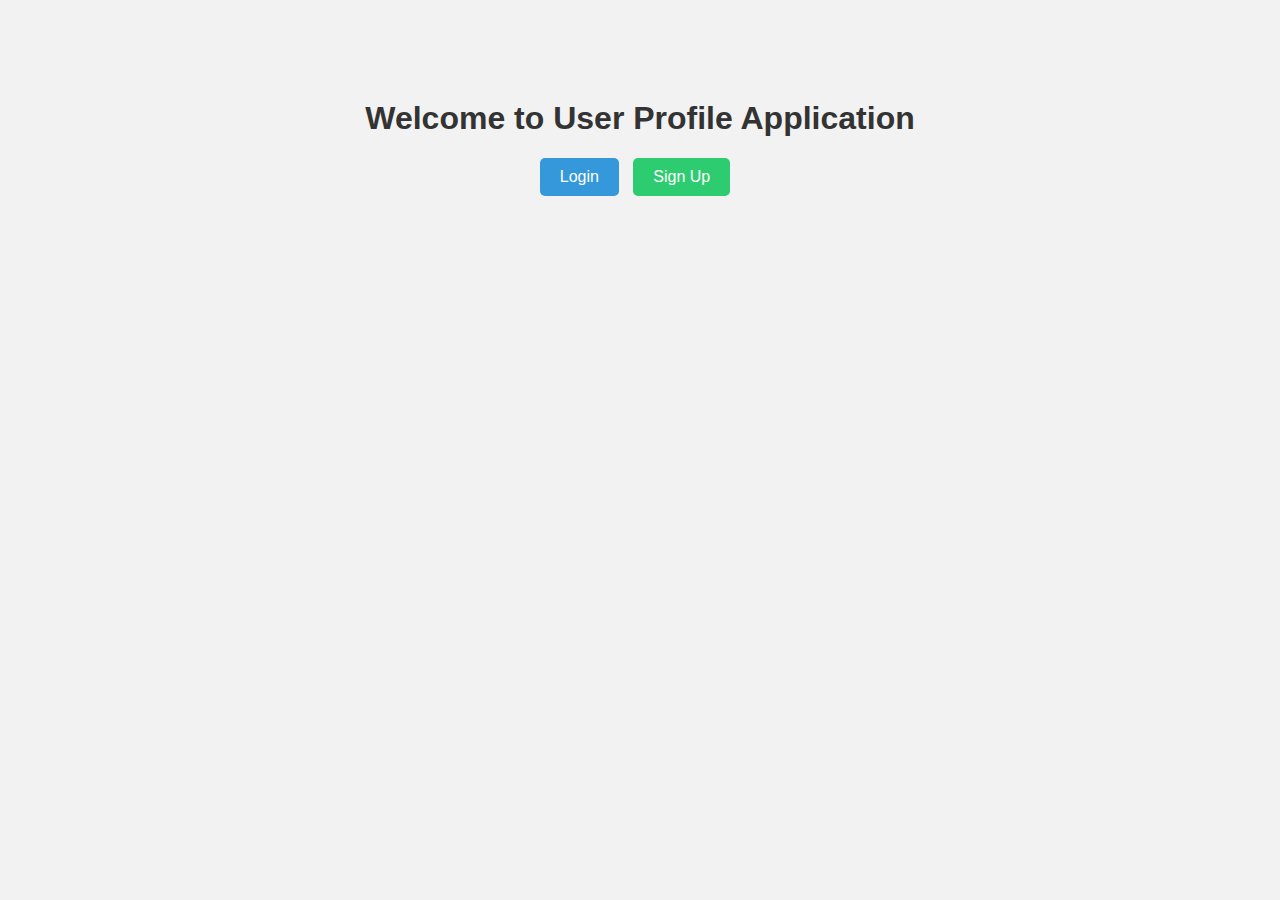
<file: index.html>
<!DOCTYPE html>
<html lang="en">
<head>
    <meta charset="UTF-8">
    <meta name="viewport" content="width=device-width, initial-scale=1.0">
    <link rel="stylesheet" href="css/styles.css">
    <title>User Profile Application</title>
</head>
<body>
    <div class="container">
        <h1>Welcome to User Profile Application</h1>
        <div class="buttons">
            <a href="login.html" class="login-btn">Login</a>
            <a href="register.html" class="signup-btn">Sign Up</a>
        </div>
    </div>
</body>
</html>
</file>
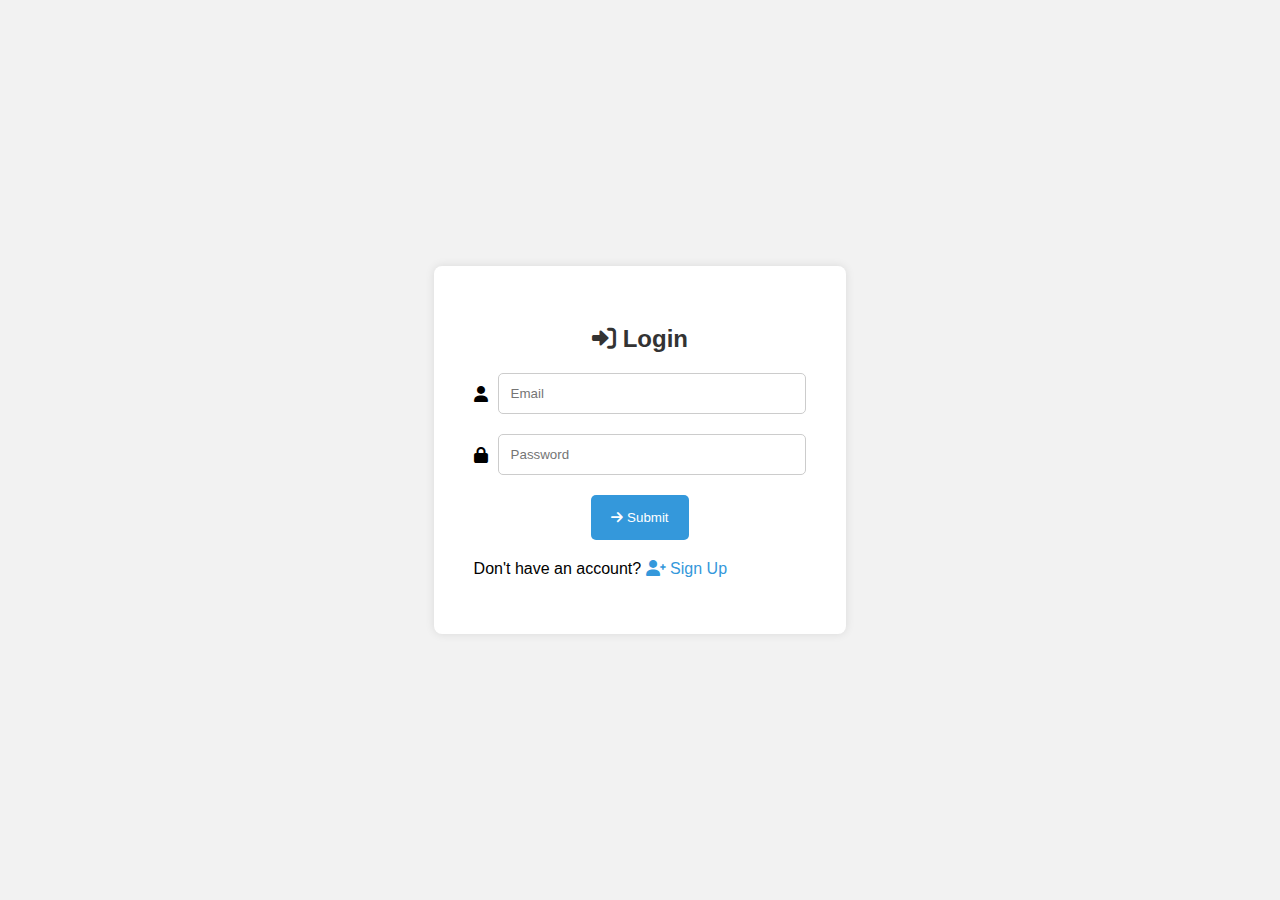
<file: login.html>
<!DOCTYPE html>
<html lang="en">
<head>
    <meta charset="UTF-8">
    <meta name="viewport" content="width=device-width, initial-scale=1.0">
    <title>Login</title>
    <link rel="stylesheet" href="css/login.css">
    <!-- Include Font Awesome for icons -->
    <link rel="stylesheet" href="https://cdnjs.cloudflare.com/ajax/libs/font-awesome/6.0.0/css/all.min.css">
</head>
<body>
    <div class="login-container">
        <form class="login-form">
            <h2><i class="fas fa-sign-in-alt"></i> Login</h2>
            <div class="input-group">
                <i class="fas fa-user"></i>
                <input type="email" id="email" name="email" placeholder="Email" required>
            </div>

            <div class="input-group">
                <i class="fas fa-lock"></i>
                <input type="password" id="password" name="password" placeholder="Password" required>
            </div>

            <button type="submit"><i class="fas fa-arrow-right"></i> Submit</button>
        </form>

        <div class="signup-link">
            <p>Don't have an account? <a href="register.html"><i class="fas fa-user-plus"></i> Sign Up</a></p>
        </div>
    </div>
</body>
</html>
</file>
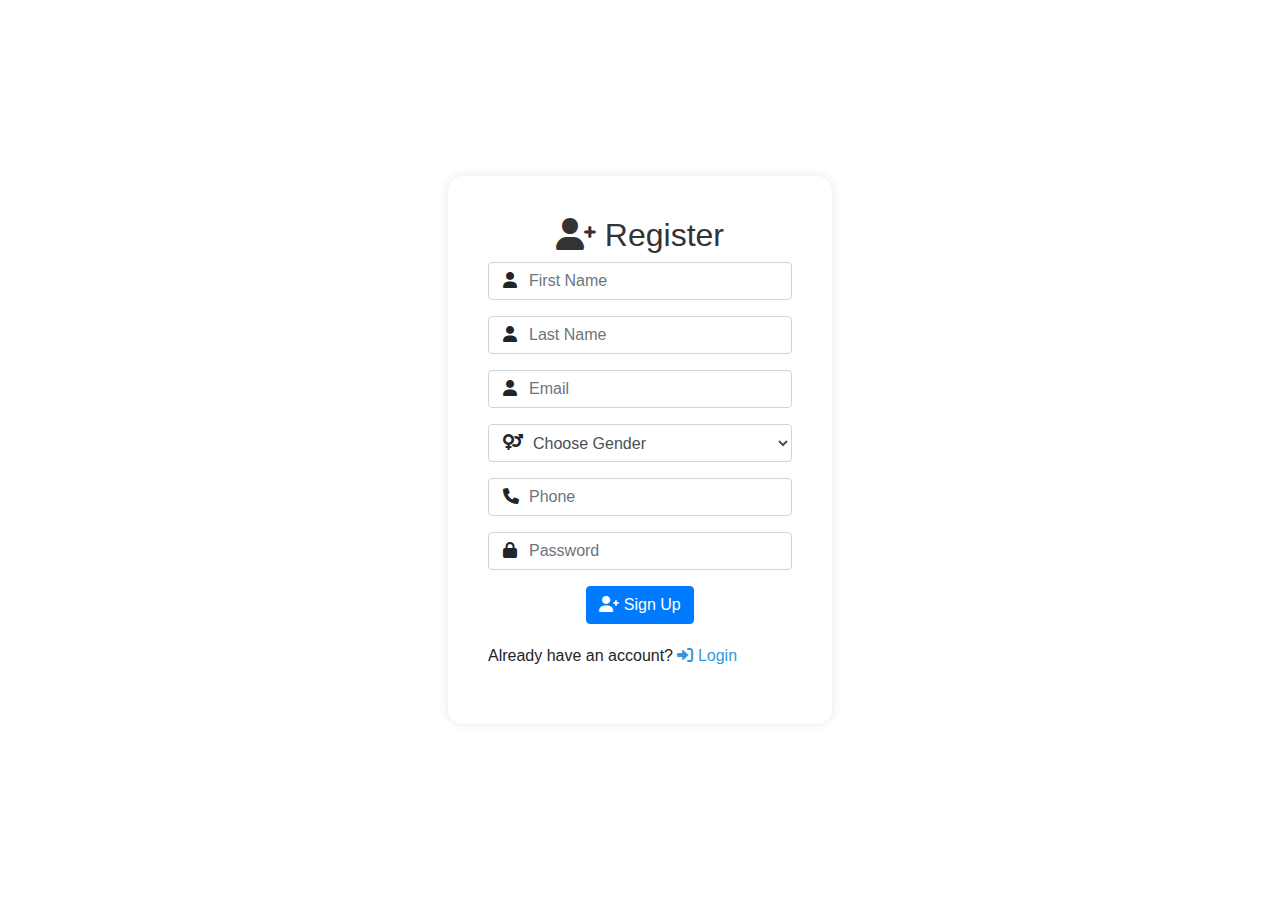
<file: register.html>
<!DOCTYPE html>
<html lang="en">
<head>
    <meta charset="UTF-8">
    <meta name="viewport" content="width=device-width, initial-scale=1.0">
    <title>Register</title>
    <link rel="stylesheet" href="css/register.css">
    <!-- Include Bootstrap CSS -->
    <link rel="stylesheet" href="https://stackpath.bootstrapcdn.com/bootstrap/4.5.2/css/bootstrap.min.css">
    <!-- Include Font Awesome for icons -->
    <link rel="stylesheet" href="https://cdnjs.cloudflare.com/ajax/libs/font-awesome/6.0.0/css/all.min.css">
</head>
<body>
    <div class="register-container">
        <form class="register-form">
            <h2><i class="fas fa-user-plus"></i> Register</h2>

            <div class="form-group">
                <div class="icon-container">
                    <i class="fas fa-user"></i>
                </div>
                <input type="text" class="form-control" id="first_name" placeholder="First Name" required>
            </div>

            <div class="form-group">
                <div class="icon-container">
                    <i class="fas fa-user"></i>
                </div>
                <input type="text" class="form-control" id="last_name" placeholder="Last Name" required>
            </div>

            <div class="form-group">
                <div class="icon-container">
                    <i class="fas fa-user"></i>
                </div>
                <input type="email" class="form-control" id="email" placeholder="Email" required>
            </div>

            <div class="form-group">
                <div class="icon-container">
                    <i class="fas fa-venus-mars"></i>
                </div>
                <select class="form-control" id="gender" required>
                    <option value="" disabled selected>Choose Gender</option>
                    <option value="male">Male</option>
                    <option value="female">Female</option>
                </select>
            </div>

            <div class="form-group">
                <div class="icon-container">
                    <i class="fas fa-phone"></i>
                </div>
                <input type="tel" class="form-control" id="phone_number" placeholder="Phone" required>
            </div>

            <div class="form-group">
                <div class="icon-container">
                    <i class="fas fa-lock"></i>
                </div>
                <input type="password" class="form-control" id="password" placeholder="Password" required>
            </div>

            <button type="submit" id="signupBtn" class="btn btn-primary"><i class="fas fa-user-plus"></i> Sign Up</button>
        </form>

        <div class="login-link">
            <p>Already have an account? <a href="login.html"><i class="fas fa-sign-in-alt"></i> Login</a></p>
        </div>
    </div>


    <script src="js/register.js"></script>
    <script src="https://code.jquery.com/jquery-3.5.1.slim.min.js"></script>
    <script src="https://cdn.jsdelivr.net/npm/@popperjs/core@2.0.7/dist/umd/popper.min.js"></script>
    <script src="https://stackpath.bootstrapcdn.com/bootstrap/4.5.2/js/bootstrap.min.js"></script>
</body>
</html>
</file>
<file: css/styles.css>
body {
  font-family: Arial, sans-serif;
  margin: 0;
  padding: 0;
  background-color: #f2f2f2;
}

.container {
  max-width: 600px;
  margin: 100px auto;
  text-align: center;
}

h1 {
  color: #333;
}

.buttons {
  margin-top: 20px;
}

.login-btn,
.signup-btn {
  display: inline-block;
  padding: 10px 20px;
  text-decoration: none;
  color: #fff;
  background-color: #3498db;
  border-radius: 5px;
  margin-right: 10px;
  cursor: pointer;
}

.signup-btn {
  background-color: #2ecc71;
}
</file>
<file: css/login.css>
body {
    font-family: 'Arial', sans-serif;
    margin: 0;
    padding: 0;
    background-color: #f2f2f2;
    display: flex;
    align-items: center;
    justify-content: center;
    height: 100vh;
}

.login-container {
    background-color: #fff;
    padding: 40px;
    border-radius: 8px;
    width:26%;
    box-shadow: 0 0 10px rgba(0, 0, 0, 0.1);
}

.login-form {
    text-align: center;
}

h2 {
    color: #333;
}

.input-group {
    display: flex;
    align-items: center;
    margin-top: 20px;
}

.input-group i {
    margin-right: 10px;
}

input {
    width: 100%;
    padding: 12px;
    box-sizing: border-box;
    border: 1px solid #ccc;
    border-radius: 5px;
}

button {
    background-color: #3498db;
    color: #fff;
    padding: 15px 20px;
    border: none;
    border-radius: 5px;
    cursor: pointer;
    margin-top: 20px;
}

button:hover {
    background-color: #2980b9;
}

.signup-link {
    margin-top: 20px;
}

.signup-link a {
    color: #3498db;
    text-decoration: none;
}

.signup-link a:hover {
    text-decoration: underline;
}
</file>
<file: css/register.css>
body {
    font-family: 'Arial', sans-serif;
    margin: 0;
    padding: 0;
    background-color: #f2f2f2;
    display: flex;
    align-items: center;
    justify-content: center;
    height: 100vh;
}

.register-container {
    background-color: #fff;
    padding: 40px;
    border-radius: 15px;
    box-shadow: 0 0 10px rgba(0, 0, 0, 0.1);
    width:30%;
}

.register-form {
    text-align: center;
}

h2 {
    color: #333;
}

.form-group {
    position: relative;
    margin-bottom: 20px;
}

.icon-container {
    position: absolute;
    top: 50%;
    left: 15px;
    transform: translateY(-50%);
    z-index: 1;
}

.form-group input,
.form-group select {
    padding-left: 40px; /* Adjusted for icon */
    width: 100%;
    box-sizing: border-box;
}

.btn-primary {
    background-color: #3498db;
    color: #fff;
    border: none;
    border-radius: 5px;
}

.btn-primary:hover {
    background-color: #2980b9;
}

.login-link {
    margin-top: 20px;
}

.login-link a {
    color: #3498db;
    text-decoration: none;
}

.login-link a:hover {
    text-decoration: underline;
}
</file>
